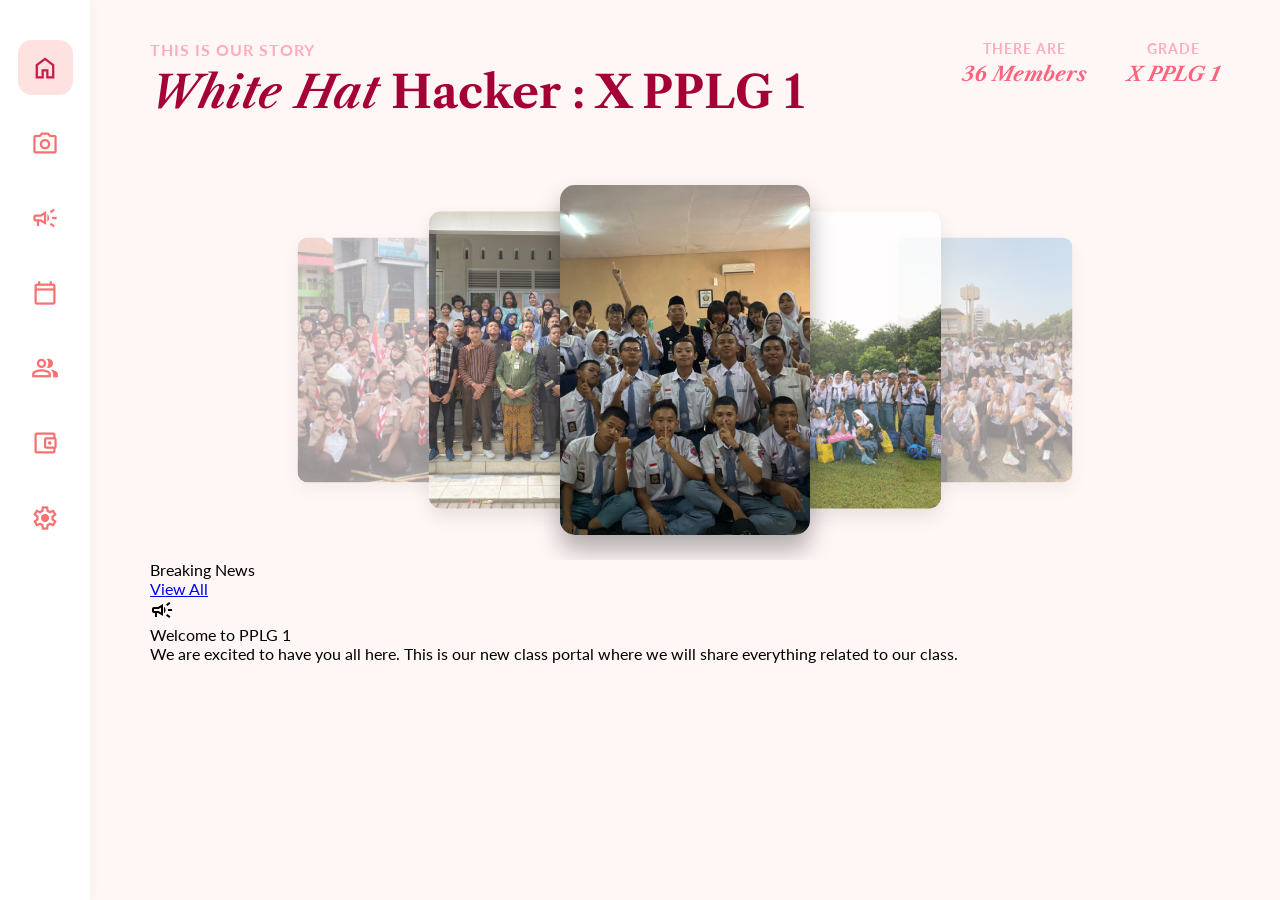
<file: index.html>
<!DOCTYPE html>
<html lang="id">
<head>
    <meta charset="UTF-8">
    <meta name="viewport" content="width=device-width, initial-scale=1.0">
    <title>X PPLG 1</title>
    
    <link rel="stylesheet" href="webbbbb.css">
    <link rel="manifest" href="manifest.json">
    <meta name="theme-color" content="#FFF6F6">

    <link href="https://fonts.googleapis.com/css2?family=Material+Symbols+Outlined:opsz,wght,FILL,GRAD@24,300,0,0" rel="stylesheet" />
    <link href="https://fonts.googleapis.com/css2?family=Lato:wght@400;700&family=Libre+Caslon+Text:ital,wght@0,400;0,700;1,400&display=swap" rel="stylesheet">
</head>
<body>

    <div class="app-container">
        
        <aside class="sidebar">
            <div class="logo">Logo</div>
            <nav class="nav-menu">
                <a href="index.html" class="nav-item active"><span class="material-symbols-outlined">home</span></a>
                <a href="memoire.html" class="nav-item"><span class="material-symbols-outlined">photo_camera</span></a>
                <a href="#" class="nav-item"><span class="material-symbols-outlined">campaign</span></a>
                <a href="#" class="nav-item"><span class="material-symbols-outlined">calendar_today</span></a>
                <a href="#" class="nav-item"><span class="material-symbols-outlined">group</span></a>
                <a href="#" class="nav-item"><span class="material-symbols-outlined">account_balance_wallet</span></a>
                <a href="#" class="nav-item"><span class="material-symbols-outlined">settings</span></a>
            </nav>
        </aside>

        <main class="main-content">
            
            <div class="header-container">
                
                <div class="header-left">
                    <div class="subtitle">THIS IS OUR STORY</div>
                    <div class="title-container">
                        <span class="title-italic">White Hat</span>
                        <span class="title-bold"> Hacker : X PPLG 1</span>
                    </div>
                </div>

                <div class="header-right">
                    <div class="info-block">
                        <div class="info-label">THERE ARE</div>
                        <div class="info-value">36 Members</div>
                    </div>
                    
                    <div class="info-block">
                        <div class="info-label">GRADE</div>
                        <div class="info-value">X PPLG 1</div>
                    </div>
                </div>

            </div>

            <div class="gallery-container">
                <div class="gallery-item pos-1">
                    <img src="IMG_3076.JPG" alt="Foto 1">
                </div>
                <div class="gallery-item pos-2">
                    <img src="foto batik.jpeg" alt="Foto 2">
                </div>
                <div class="gallery-item pos-3">
                    <img src="fotbar bareng.jpeg" alt="Foto 3">
                </div>
                <div class="gallery-item pos-4">
                    <img src="fotbar hansek.jpeg" alt="Foto 4">
                </div>
                <div class="gallery-item pos-5">
                    <img src="fotbar mpels.jpeg" alt="Foto 5">
                </div>
            </div>

            <div class="breaking-news-section">
                
                <div class="news-header">
                    <div class="news-title">Breaking News</div>
                    <a href="#" class="news-view-all">View All</a>
                </div>

                <div class="news-card">
                    <div class="news-icon-bg">
                        <span class="material-symbols-outlined news-icon">campaign</span>
                    </div>
                    <div class="news-text">
                        <div class="news-card-title">Welcome to PPLG 1</div>
                        <div class="news-card-desc">We are excited to have you all here. This is our new class portal where we will share everything related to our class.</div>
                    </div>
                </div>

            </div>

        </main>
    </div>

    <script src="index.js"></script>
</body>
</html>
</file>
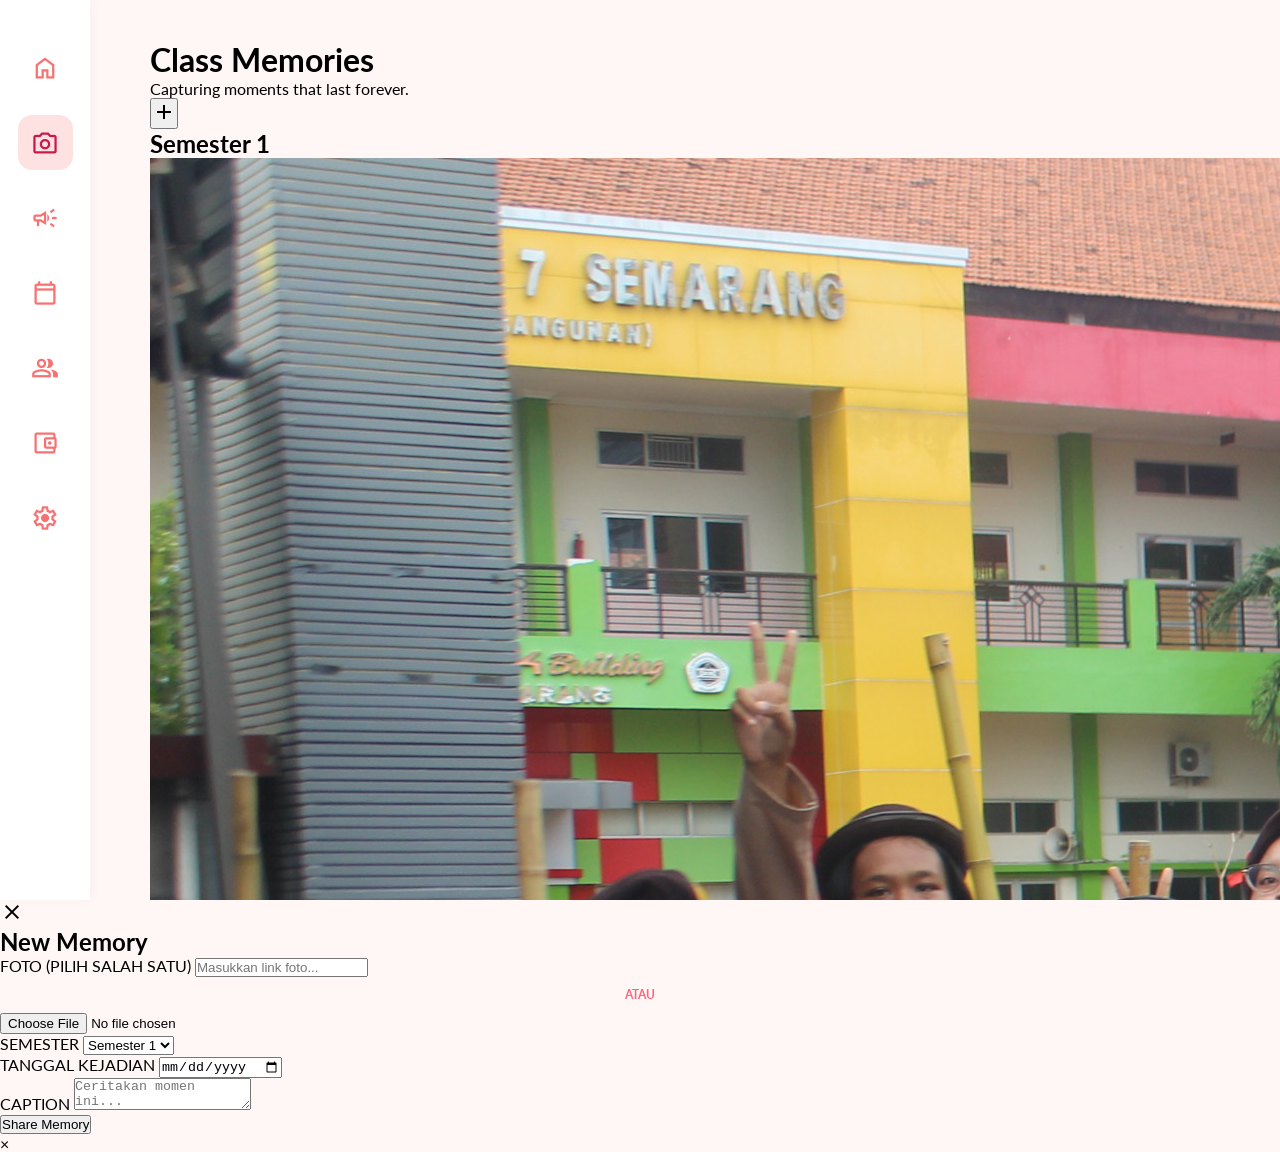
<file: memoire.html>
<!DOCTYPE html>
<html lang="id">
<head>
    <meta charset="UTF-8">
    <meta name="viewport" content="width=device-width, initial-scale=1.0">
    <title>Memoire - X PPLG 1</title>
    
    <link rel="stylesheet" href="webbbbb.css">
    <link rel="manifest" href="manifest.json">
    <meta name="theme-color" content="#FFF6F6">

    <link href="https://fonts.googleapis.com/css2?family=Material+Symbols+Outlined:opsz,wght,FILL,GRAD@24,300,0,0" rel="stylesheet" />
    <link href="https://fonts.googleapis.com/css2?family=Lato:wght@400;700&family=Libre+Caslon+Text:ital,wght@0,400;0,700;1,400&display=swap" rel="stylesheet">
</head>
<body>

    <div class="app-container">
        
        <aside class="sidebar">
            <div class="logo">Logo</div>
            <nav class="nav-menu">
                <a href="index.html" class="nav-item"><span class="material-symbols-outlined">home</span></a>
                <a href="memoire.html" class="nav-item active"><span class="material-symbols-outlined">photo_camera</span></a>
                <a href="#" class="nav-item"><span class="material-symbols-outlined">campaign</span></a>
                <a href="#" class="nav-item"><span class="material-symbols-outlined">calendar_today</span></a>
                <a href="#" class="nav-item"><span class="material-symbols-outlined">group</span></a>
                <a href="#" class="nav-item"><span class="material-symbols-outlined">account_balance_wallet</span></a>
                <a href="#" class="nav-item"><span class="material-symbols-outlined">settings</span></a>
            </nav>
        </aside>

        <main class="main-content" id="mainArea">
            
            <div class="memories-header-container">
                <div>
                    <h1 class="memories-title">Class Memories</h1>
                    <p class="memories-subtitle">Capturing moments that last forever.</p>
                </div>
                <button class="btn-add-memory" onclick="document.getElementById('addMemoryModal').style.display='block'">
                    <span class="material-symbols-outlined">add</span>
                </button>
            </div>

            <div id="container-Semester 1">
                <div class="semester-divider">
                    <h2>Semester 1</h2>
                    <div class="line"></div>
                </div>
                <div class="polaroid-grid" id="grid-Semester 1">
                    
                    <div class="polaroid-card rotate-left">
                        <div class="polaroid-image">
                            <img src="IMG_3076.JPG" alt="Foto 1">
                            <button class="btn-delete"><span class="material-symbols-outlined">delete</span></button>
                        </div>
                        <div class="polaroid-info">
                            <p class="polaroid-caption">We Are Ready For Perjusa Day</p>
                            <div class="polaroid-meta">
                                <span>MEMORIES</span>
                                <span>13 Desember 2025</span>
                            </div>
                        </div>
                    </div>

                    <div class="polaroid-card rotate-right">
                        <div class="polaroid-image">
                            <img src="foto batik.jpeg" alt="Foto 2">
                            <button class="btn-delete"><span class="material-symbols-outlined">delete</span></button>
                        </div>
                        <div class="polaroid-info">
                            <p class="polaroid-caption">Spesial Hari Kartini</p>
                            <div class="polaroid-meta">
                                <span>MEMORIES</span>
                                <span>21 April 2025</span>
                            </div>
                        </div>
                    </div>

                    <div class="polaroid-card rotate-left">
                        <div class="polaroid-image">
                            <img src="fotbar bareng.jpeg" alt="Foto 3">
                            <button class="btn-delete"><span class="material-symbols-outlined">delete</span></button>
                        </div>
                        <div class="polaroid-info">
                            <p class="polaroid-caption">Keseruan bareng temen-temen sekelas.</p>
                            <div class="polaroid-meta">
                                <span>MEMORIES</span>
                                <span>10 NOV 2025</span>
                            </div>
                        </div>
                    </div>

                </div>
            </div>

            <div id="container-Semester 2">
                <div class="semester-divider">
                    <h2>Semester 2</h2>
                    <div class="line"></div>
                </div>
                <div class="polaroid-grid" id="grid-Semester 2">
                    <div class="polaroid-card rotate-right">
                        <div class="polaroid-image">
                            <img src="foto batik.jpeg" alt="Foto 2">
                            <button class="btn-delete"><span class="material-symbols-outlined">delete</span></button>
                        </div>
                        <div class="polaroid-info">
                            <p class="polaroid-caption">Spesial Hari Kartini</p>
                            <div class="polaroid-meta">
                                <span>MEMORIES</span>
                                <span>21 April 2025</span>
                            </div>
                        </div>
                    </div>
                    </div>
            </div>
                
        </main>
    </div>

    <div id="addMemoryModal" class="add-modal">
        <div class="add-modal-content">
            <span class="close-add-modal material-symbols-outlined" onclick="document.getElementById('addMemoryModal').style.display='none'">close</span>
            <h2 class="add-modal-title">New Memory</h2>
            
            <form id="addMemoryForm">
                <div class="form-group">
                    <label>FOTO (PILIH SALAH SATU)</label>
                    <input type="url" id="imgUrlInput" placeholder="Masukkan link foto...">
                    <div style="text-align: center; font-size: 12px; font-weight: bold; color: #FF637E; margin: 10px 0;">ATAU</div>
                    <input type="file" id="imageUpload" accept="image/*" class="file-upload-input">
                </div>
                <div class="form-group">
                    <label>SEMESTER</label>
                    <select id="semesterInput">
                        <option value="Semester 1">Semester 1</option>
                        <option value="Semester 2">Semester 2</option>
                    </select>
                </div>
                <div class="form-group">
                    <label>TANGGAL KEJADIAN</label>
                    <input type="date" id="dateInput" required>
                </div>
                <div class="form-group">
                    <label>CAPTION</label>
                    <textarea id="captionInput" placeholder="Ceritakan momen ini..." required></textarea>
                </div>
                <button type="submit" class="btn-submit">Share Memory</button>
            </form>
        </div>
    </div>

    <div id="imageModal" class="modal">
        <span class="close-modal" onclick="document.getElementById('imageModal').style.display='none'">&times;</span>
        <img class="modal-content" id="imgFull">
        <div id="caption"></div>
    </div>

    <script src="index.js"></script>
</body>
</html>
</file>
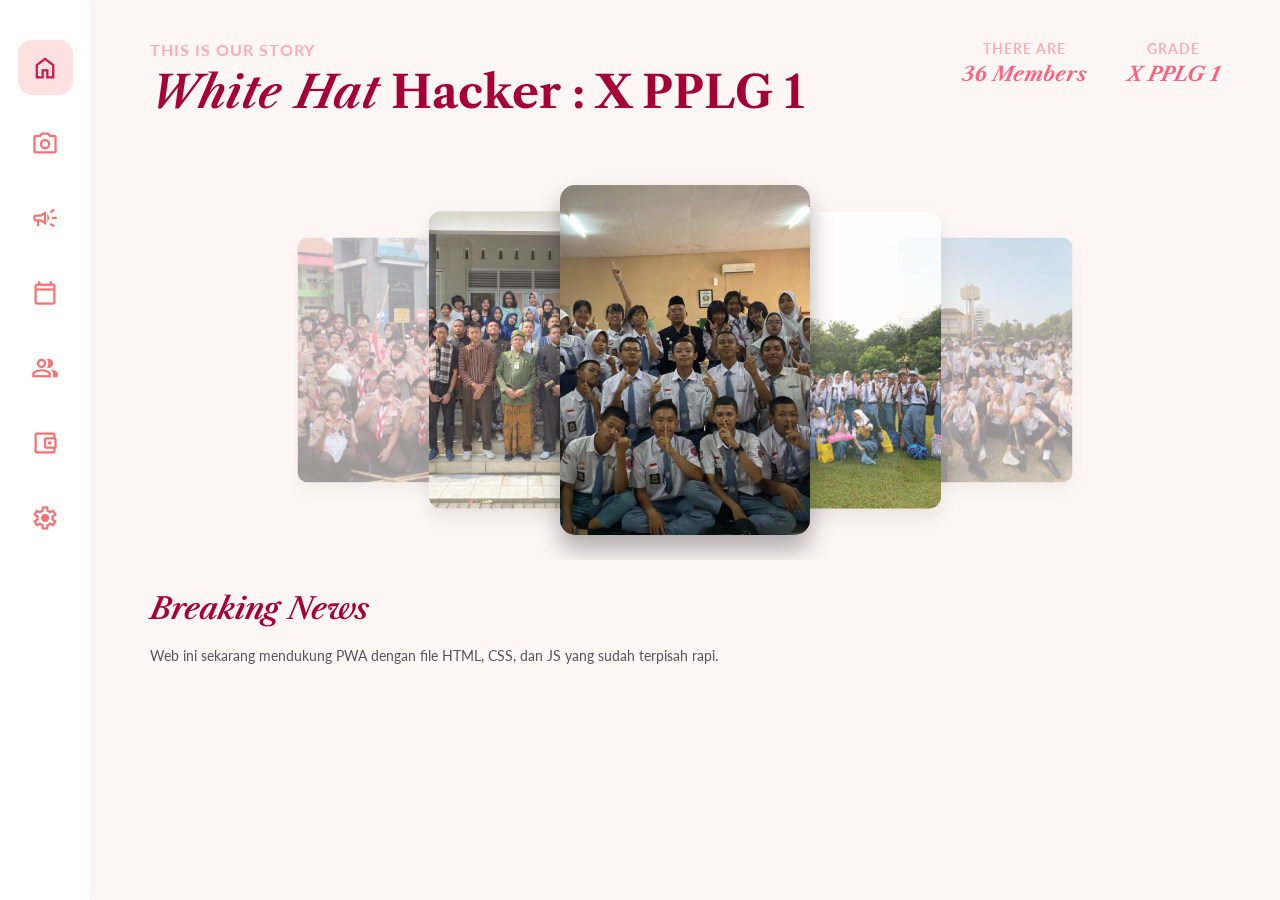
<file: X PPLG 1 WEB.html>
<!DOCTYPE html>
<html lang="id">
<head>
    <meta charset="UTF-8">
    <meta name="viewport" content="width=device-width, initial-scale=1.0">
    <title>X PPLG 1</title>
    
    <link rel="stylesheet" href="webbbbb.css">
    <link rel="manifest" href="manifest.json">
    <meta name="theme-color" content="#FFF6F6">

    <link href="https://fonts.googleapis.com/css2?family=Material+Symbols+Outlined:opsz,wght,FILL,GRAD@24,300,0,0" rel="stylesheet" />
    <link href="https://fonts.googleapis.com/css2?family=Lato:wght@400;700&family=Libre+Caslon+Text:ital,wght@0,400;0,700;1,400&display=swap" rel="stylesheet">
</head>
<body>

    <div class="app-container">
        
        <aside class="sidebar">
            <div class="logo">Logo</div>
            <nav class="nav-menu">
                <a href="#" class="nav-item active"><span class="material-symbols-outlined">home</span></a>
                <a href="#" class="nav-item"><span class="material-symbols-outlined">photo_camera</span></a>
                <a href="#" class="nav-item"><span class="material-symbols-outlined">campaign</span></a>
                <a href="#" class="nav-item"><span class="material-symbols-outlined">calendar_today</span></a>
                <a href="#" class="nav-item"><span class="material-symbols-outlined">group</span></a>
                <a href="#" class="nav-item"><span class="material-symbols-outlined">account_balance_wallet</span></a>
                <a href="#" class="nav-item"><span class="material-symbols-outlined">settings</span></a>
            </nav>
        </aside>

        <main class="main-content">
            
            <div class="header-container">
                
                <div class="header-left">
                    <div class="subtitle">THIS IS OUR STORY</div>
                    <div class="title-container">
                        <span class="title-italic">White Hat</span>
                        <span class="title-bold"> Hacker : X PPLG 1</span>
                    </div>
                </div>

                <div class="header-right">
                    <div class="info-block">
                        <div class="info-label">THERE ARE</div>
                        <div class="info-value">36 Members</div>
                    </div>
                    
                    <div class="info-block">
                        <div class="info-label">GRADE</div>
                        <div class="info-value">X PPLG 1</div>
                    </div>
                </div>

            </div>
            <div class="gallery-container">
    <div class="gallery-item pos-1">
        <img src="IMG_3076.JPG" alt="Foto 1">
    </div>
    <div class="gallery-item pos-2">
        <img src="foto batik.jpeg" alt="Foto 2">
    </div>
    <div class="gallery-item pos-3">
        <img src="fotbar bareng.jpeg" alt="Foto 3">
    </div>
    <div class="gallery-item pos-4">
        <img src="fotbar hansek.jpeg" alt="Foto 4">
    </div>
    <div class="gallery-item pos-5">
        <img src="fotbar mpels.jpeg" alt="Foto 5">
    </div>
</div>

<div data-layer="Breaking News" class="breaking-news">Breaking News</div>

            <p class="description-text">
                Web ini sekarang mendukung PWA dengan file HTML, CSS, dan JS yang sudah terpisah rapi.
            </p>

            
        </main>

    </div>

    <script src="webbb.js"></script>
</body>
</html>
</file>
<file: webbbbb.css>
/* ========================================= */
/* ===== 1. RESET & PENGATURAN UMUM ======== */
/* ========================================= */
* {
    margin: 0;
    padding: 0;
    box-sizing: border-box;
}

body {
    font-family: 'Lato', sans-serif;
    background-color: #FFF6F6;
    width: 100vw;
    height: 100vh;
    overflow: hidden;
}

.app-container {
    display: flex;
    width: 100%;
    height: 100%;
}

/* ========================================= */
/* ===== 2. SIDEBAR & NAVIGASI (DESKTOP) === */
/* ========================================= */
.sidebar {
    width: 90px;
    background-color: #FFFFFF;
    display: flex;
    flex-direction: column;
    align-items: center;
    padding-top: 40px; /* Memberi jarak agar menu beranda di atas tidak menabrak layar */
    padding-bottom: 30px;
    box-shadow: 2px 0 10px rgba(0, 0, 0, 0.03);
    z-index: 10;
}

/* Menyembunyikan Logo secara keseluruhan */
.logo {
    display: none !important;
}

.nav-menu {
    display: flex;
    flex-direction: column;
    gap: 20px;
    width: 100%;
    align-items: center;
}

.nav-item {
    display: flex;
    justify-content: center;
    align-items: center;
    width: 55px;
    height: 55px;
    border-radius: 14px;
    color: #F87171;
    text-decoration: none;
    transition: all 0.2s ease-in-out;
}

.nav-item .material-symbols-outlined {
    font-size: 28px;
    transition: all 0.2s ease-in-out;
}

.nav-item.active { background-color: #FEE2E2; color: #c9184a; }
.nav-item:hover { background-color: #FEF2F2; color: #c9184a; }

/* ========================================= */
/* ===== 3. KONTEN UTAMA (MAIN) ============ */
/* ========================================= */
.main-content {
    flex: 1;
    padding: 40px 60px;
    overflow-y: auto;
    background-color: #FFF6F6;
}

/* ===== HEADER ===== */
.header-container {
    display: flex;
    justify-content: space-between;
    align-items: flex-start;
    width: 100%;
    margin-bottom: 40px;
}

.header-left {
    display: flex;
    flex-direction: column;
    gap: 5px;
}

.subtitle {
    opacity: 0.49; 
    color: #FF637E; 
    font-size: 16px; 
    font-weight: 700; 
    text-transform: uppercase;
    letter-spacing: 1px;
}

.title-container {
    font-size: 45px; 
    font-family: 'Libre Caslon Text', serif;
}

.title-italic { color: #A50036; font-style: italic; font-weight: 600; }
.title-bold { color: #A50036; font-weight: 700; }

.header-right {
    display: flex;
    gap: 40px;
}

.info-block {
    display: flex;
    flex-direction: column;
    align-items: center;
    text-align: center;
}

.info-label {
    opacity: 0.49; 
    color: #FF637E; 
    font-size: 14px; 
    font-weight: 700; 
    text-transform: uppercase;
    letter-spacing: 1px;
}

.info-value {
    color: #FF637E;
    font-size: 20px;
    font-family: 'Libre Caslon Text', serif;
    font-style: italic;
    font-weight: 700;
    margin-top: 5px;
}

/* ========================================= */
/* ===== 4. GALERI 3D CAROUSEL ============= */
/* ========================================= */
.gallery-container {
    position: relative;
    width: 100%;
    height: 400px; 
    display: flex;
    justify-content: center;
    align-items: center;
    overflow: hidden;
    margin-top: 40px;
}

.gallery-item {
    position: absolute;
    width: 250px; 
    height: 350px;
    border-radius: 15px;
    overflow: hidden;
    transition: all 0.5s ease-in-out; 
    box-shadow: 0 10px 20px rgba(0,0,0,0.1);
}

.gallery-item img {
    width: 100%;
    height: 100%;
    object-fit: cover;
}

.pos-1 { transform: translateX(-120%) scale(0.7); opacity: 0.4; z-index: 1; }
.pos-2 { transform: translateX(-60%) scale(0.85); opacity: 0.8; z-index: 2; }
.pos-3 { transform: translateX(0) scale(1); opacity: 1; z-index: 3; box-shadow: 0 15px 25px rgba(0,0,0,0.3); }
.pos-4 { transform: translateX(60%) scale(0.85); opacity: 0.8; z-index: 2; }
.pos-5 { transform: translateX(120%) scale(0.7); opacity: 0.4; z-index: 1; }

/* ========================================= */
/* ===== 5. BREAKING NEWS & TEKS BAWAH ===== */
/* ========================================= */
.breaking-news {
    width: 100%; 
    color: #A50036; 
    font-size: 30px; 
    font-family: 'Libre Caslon Text', serif; 
    font-style: italic; 
    font-weight: 600; 
    word-wrap: break-word;
    margin-top: 30px; 
    margin-bottom: 10px; 
}

.description-text {
    margin-top: 20px; 
    color: #555;
    font-size: 14px;
}

/* ========================================= */
/* ===== 6. TAMPILAN HP (RESPONSIVE) ======= */
/* ========================================= */
@media (max-width: 768px) {
    .app-container {
        flex-direction: column;
    }
    
    .sidebar {
        width: 100%;
        height: 70px;
        flex-direction: row;
        justify-content: center;
        padding: 0;
        position: fixed;
        bottom: 0;
        left: 0;
        box-shadow: 0 -2px 10px rgba(0, 0, 0, 0.05);
    }
    
    .nav-menu {
        flex-direction: row;
        justify-content: space-around;
        height: 100%;
        width: 100%;
        gap: 0;
    }
    
    .nav-item {
        width: auto;
        height: 100%;
        flex: 1;
        border-radius: 0; 
        background-color: transparent !important;
    }
    
    .nav-item.active .material-symbols-outlined {
        background-color: #FEE2E2;
        padding: 6px 18px;
        border-radius: 20px;
    }
    
    .main-content {
        padding: 20px;
        padding-bottom: 90px;
    }

    .header-container {
        flex-direction: column;
        gap: 20px;
        text-align: center;
        align-items: center;
    }

    .header-right {
        gap: 20px;
        justify-content: center;
        width: 100%;
    }

    .gallery-container {
        height: 320px;
    }

    .gallery-item {
        width: 180px; 
        height: 260px;
    }

    .breaking-news {
        font-size: 32px;
        text-align: center;
    }
}
</file>
